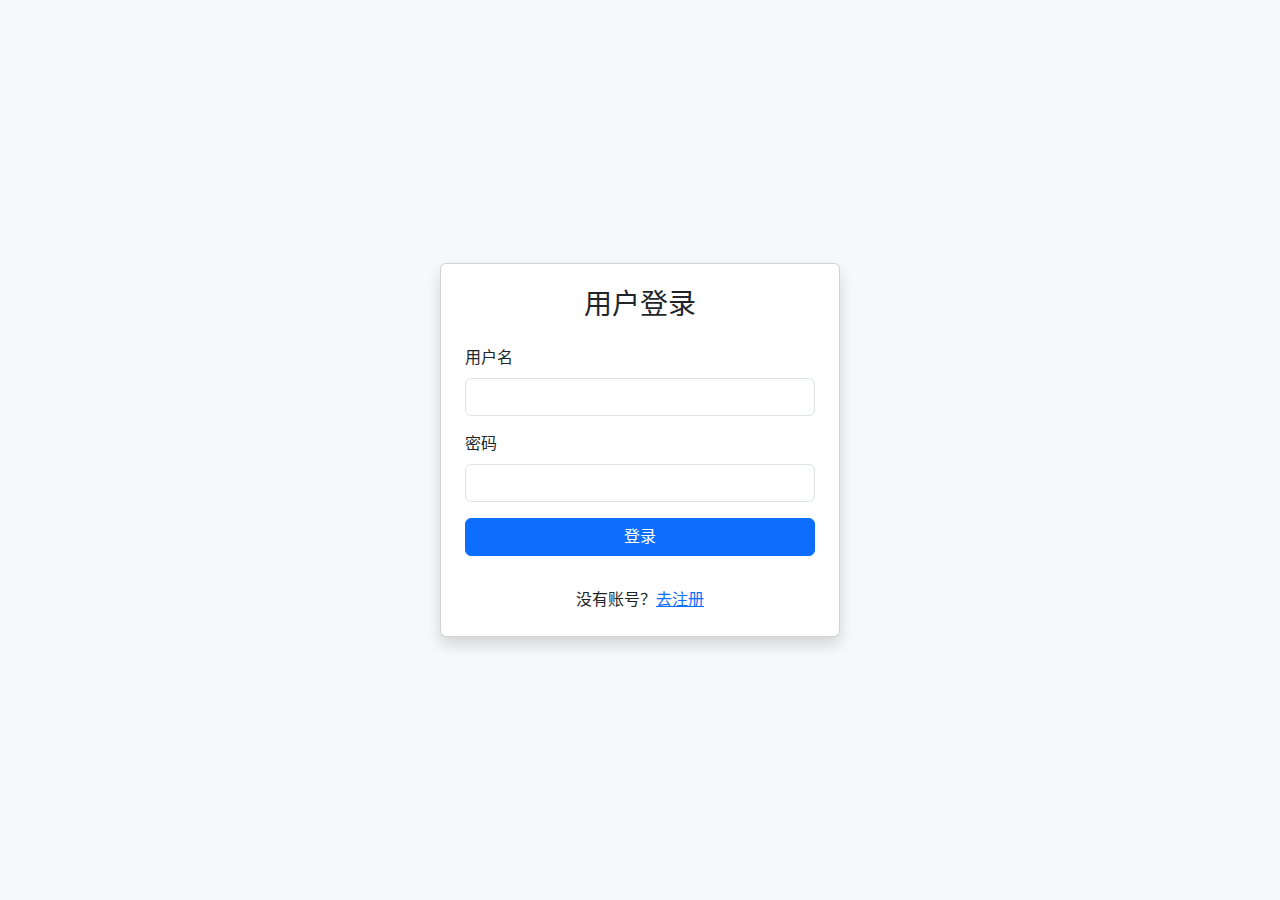
<file: templates/login.html>
<!DOCTYPE html>
<html lang="zh-CN">
<head>
    <meta charset="UTF-8">
    <title>登录</title>
    <link href="https://cdn.jsdelivr.net/npm/bootstrap@5.3.3/dist/css/bootstrap.min.css" rel="stylesheet">
</head>
<body class="bg-light">
<div class="container d-flex align-items-center justify-content-center min-vh-100">
    <div class="card shadow p-4" style="min-width:350px;max-width:400px;width:100%;">
        <h3 class="mb-4 text-center">用户登录</h3>
        <form id="loginForm">
            <div class="mb-3">
                <label class="form-label">用户名</label>
                <input type="text" name="username" class="form-control" required>
            </div>
            <div class="mb-3">
                <label class="form-label">密码</label>
                <input type="password" name="password" class="form-control" required>
            </div>
            <button type="submit" class="btn btn-primary w-100">登录</button>
        </form>
        <div id="error" class="text-danger mt-3 text-center"></div>
        <div class="mt-3 text-center">
            没有账号？<a href="/register">去注册</a>
        </div>
    </div>
</div>
<script>
document.getElementById('loginForm').onsubmit = async function(e) {
    e.preventDefault();
    const form = e.target;
    const data = {
        username: form.username.value,
        password: form.password.value
    };
    const res = await fetch('/api/auth/login', {
        method: 'POST',
        headers: {'Content-Type': 'application/json'},
        body: JSON.stringify(data)
    });
    const result = await res.json();
    if (res.ok) {
        window.location.href = '/chat';
    } else {
        document.getElementById('error').innerText = result.error || '登录失败';
    }
};
</script>
</body>
</html>
</file>
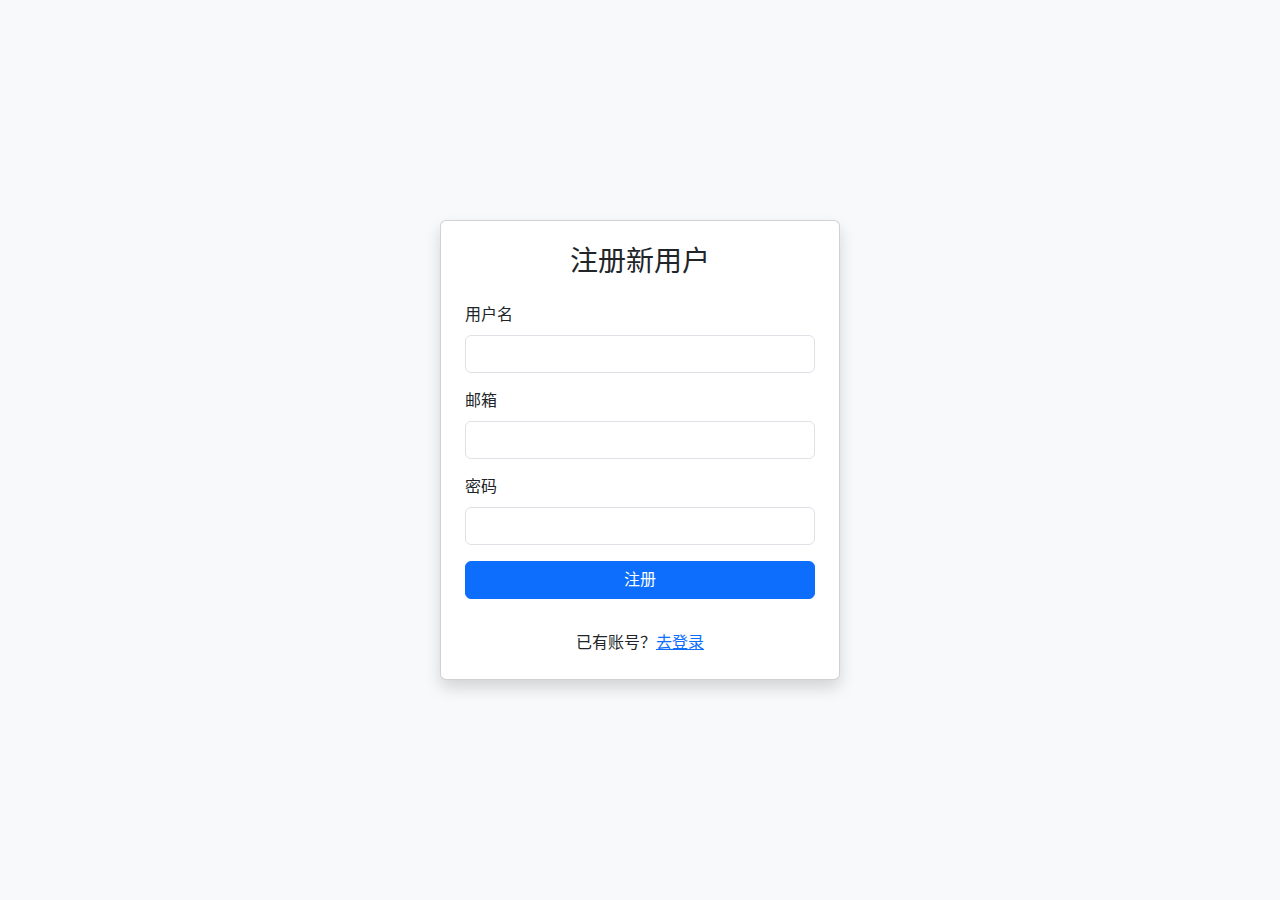
<file: templates/register.html>
<!DOCTYPE html>
<html lang="zh-CN">
<head>
    <meta charset="UTF-8">
    <title>注册</title>
    <link href="https://cdn.jsdelivr.net/npm/bootstrap@5.3.3/dist/css/bootstrap.min.css" rel="stylesheet">
</head>
<body class="bg-light">
<div class="container d-flex align-items-center justify-content-center min-vh-100">
    <div class="card shadow p-4" style="min-width:350px;max-width:400px;width:100%;">
        <h3 class="mb-4 text-center">注册新用户</h3>
        <form id="registerForm">
            <div class="mb-3">
                <label class="form-label">用户名</label>
                <input type="text" name="username" class="form-control" required>
            </div>
            <div class="mb-3">
                <label class="form-label">邮箱</label>
                <input type="email" name="email" class="form-control" required>
            </div>
            <div class="mb-3">
                <label class="form-label">密码</label>
                <input type="password" name="password" class="form-control" required>
            </div>
            <button type="submit" class="btn btn-primary w-100">注册</button>
        </form>
        <div id="error" class="text-danger mt-3 text-center"></div>
        <div class="mt-3 text-center">
            已有账号？<a href="/login">去登录</a>
        </div>
    </div>
</div>
<script>
document.getElementById('registerForm').onsubmit = async function(e) {
    e.preventDefault();
    const form = e.target;
    const data = {
        username: form.username.value,
        email: form.email.value,
        password: form.password.value
    };
    const res = await fetch('/api/auth/register', {
        method: 'POST',
        headers: {'Content-Type': 'application/json'},
        body: JSON.stringify(data)
    });
    const result = await res.json();
    if (res.ok) {
        alert('注册成功，请登录！');
        window.location.href = '/login';
    } else {
        document.getElementById('error').innerText = result.error || '注册失败';
    }
};
</script>
</body>
</html>
</file>
